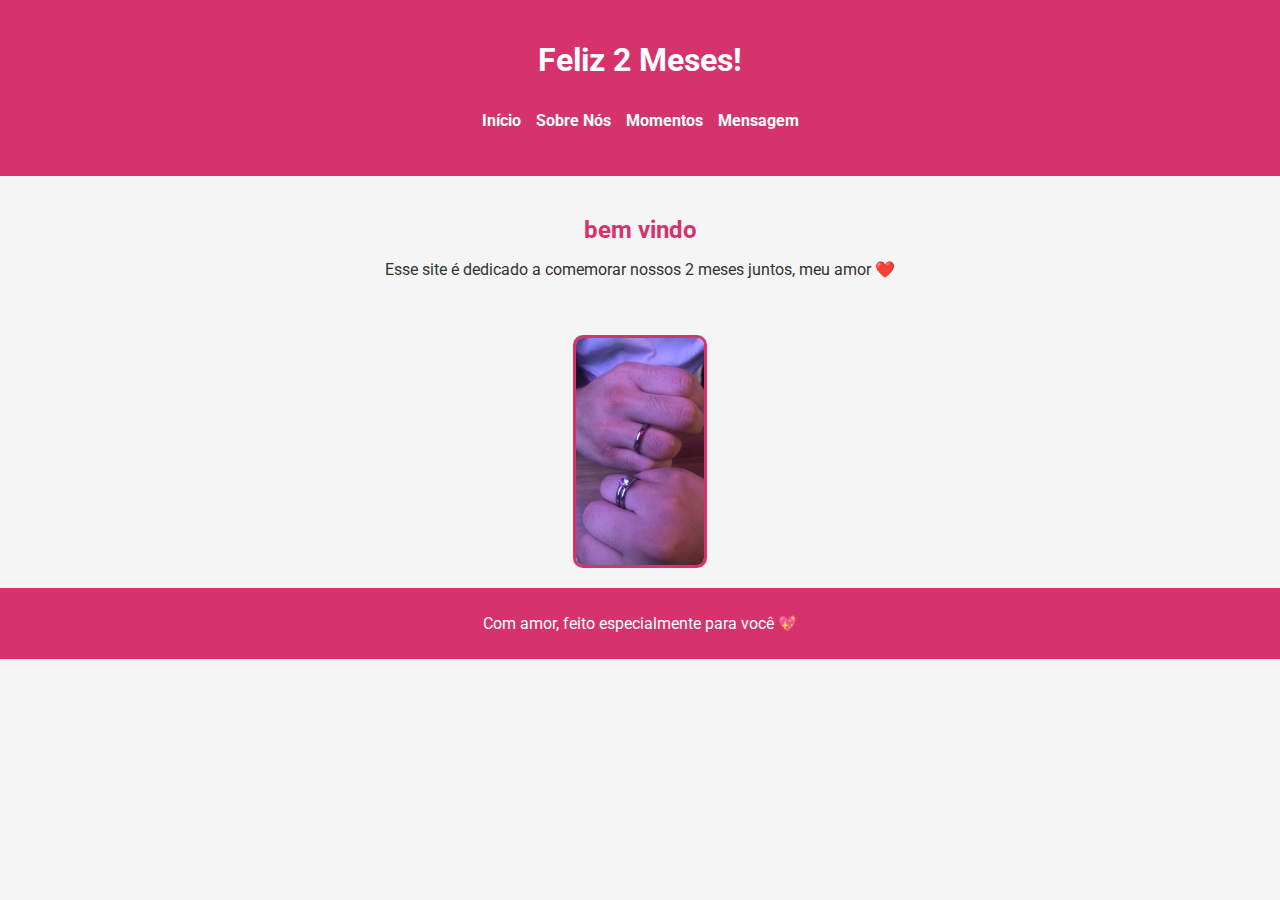
<file: index.html>
<!DOCTYPE html>
<html lang="pt-BR">
<head>
    <link href="https://fonts.googleapis.com/css2?family=Roboto:wght@400;500&display=swap" rel="stylesheet">
    <meta charset="UTF-8">
    <meta name="viewport" content="width=device-width, initial-scale=1.0">
    <title>Feliz 2 Meses!</title>
    <link rel="stylesheet" href="style.css">
</head>
<body>
    <header>
        <h1>Feliz 2 Meses!</h1>
        <nav>
            <ul>
                <li><a href="index.html">Início</a></li>
                <li><a href="sobrenos.html">Sobre Nós</a></li>
                <li><a href="momentos.html">Momentos</a></li>
                <li><a href="mensagem.html">Mensagem</a></li>
            </ul>
        </nav>
    </header>

    <section id="inicio">
        <h2>bem vindo</h2>
        <p>Esse site é dedicado a comemorar nossos 2 meses juntos, meu amor ❤️</p>
    </section>

<img src="img/anelroxo.jpeg" alt="Imagem de comemoração" class="inicio-imagem">

    <footer>
        <p>Com amor, feito especialmente para você 💖</p>
    </footer>
</body>
</html>
</file>
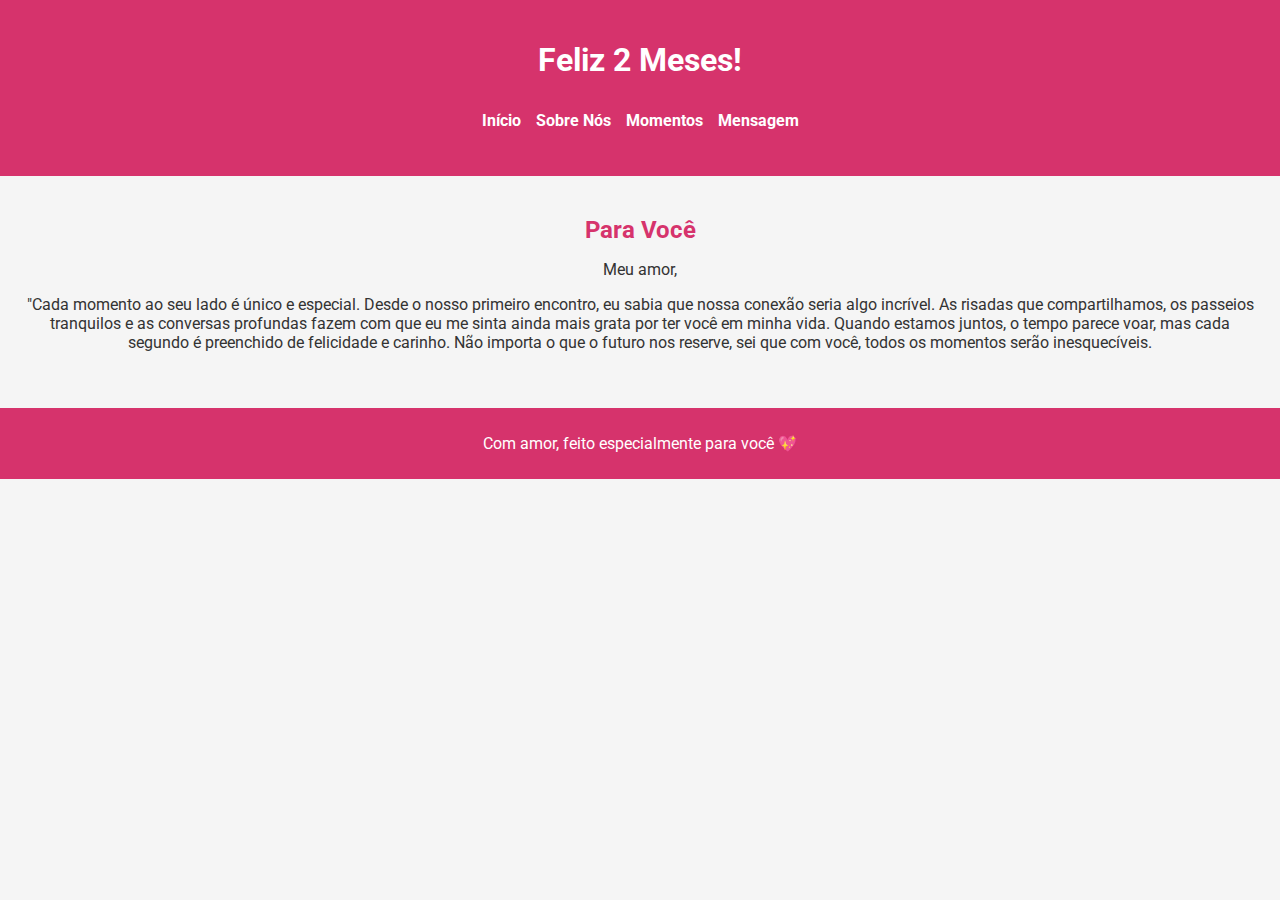
<file: mensagem.html>
<!DOCTYPE html>
<html lang="pt-BR">
<head>
    <link href="https://fonts.googleapis.com/css2?family=Roboto:wght@400;500&display=swap" rel="stylesheet">
    <meta charset="UTF-8">
    <meta name="viewport" content="width=device-width, initial-scale=1.0">
    <title>Feliz 2 Meses!</title>
    <link rel="stylesheet" href="style.css">
</head>
<body>
    <header>
        <h1>Feliz 2 Meses!</h1>
        <nav>
            <ul>
                <li><a href="index.html">Início</a></li>
                <li><a href="sobrenos.html">Sobre Nós</a></li>
                <li><a href="momentos.html">Momentos</a></li>
                <li><a href="mensagem.html">Mensagem</a></li>
            </ul>
        </nav>
    </header>

    <section>
        <h2>Para Você</h2>
        <p>Meu amor,</p>
        <p>"Cada momento ao seu lado é único e especial. Desde o nosso primeiro encontro, 
        eu sabia que nossa conexão seria algo incrível. As risadas que compartilhamos, os passeios tranquilos 
        e as conversas profundas fazem com que eu me sinta ainda mais grata por ter você em minha vida.
         Quando estamos juntos, o tempo parece voar, mas cada segundo é preenchido de felicidade e carinho. 
         Não importa o que o futuro nos reserve, sei que com você, todos os momentos serão inesquecíveis.</p>
    </section>

    <footer>
        <p>Com amor, feito especialmente para você 💖</p>
    </footer>
</body>
</html>
</file>
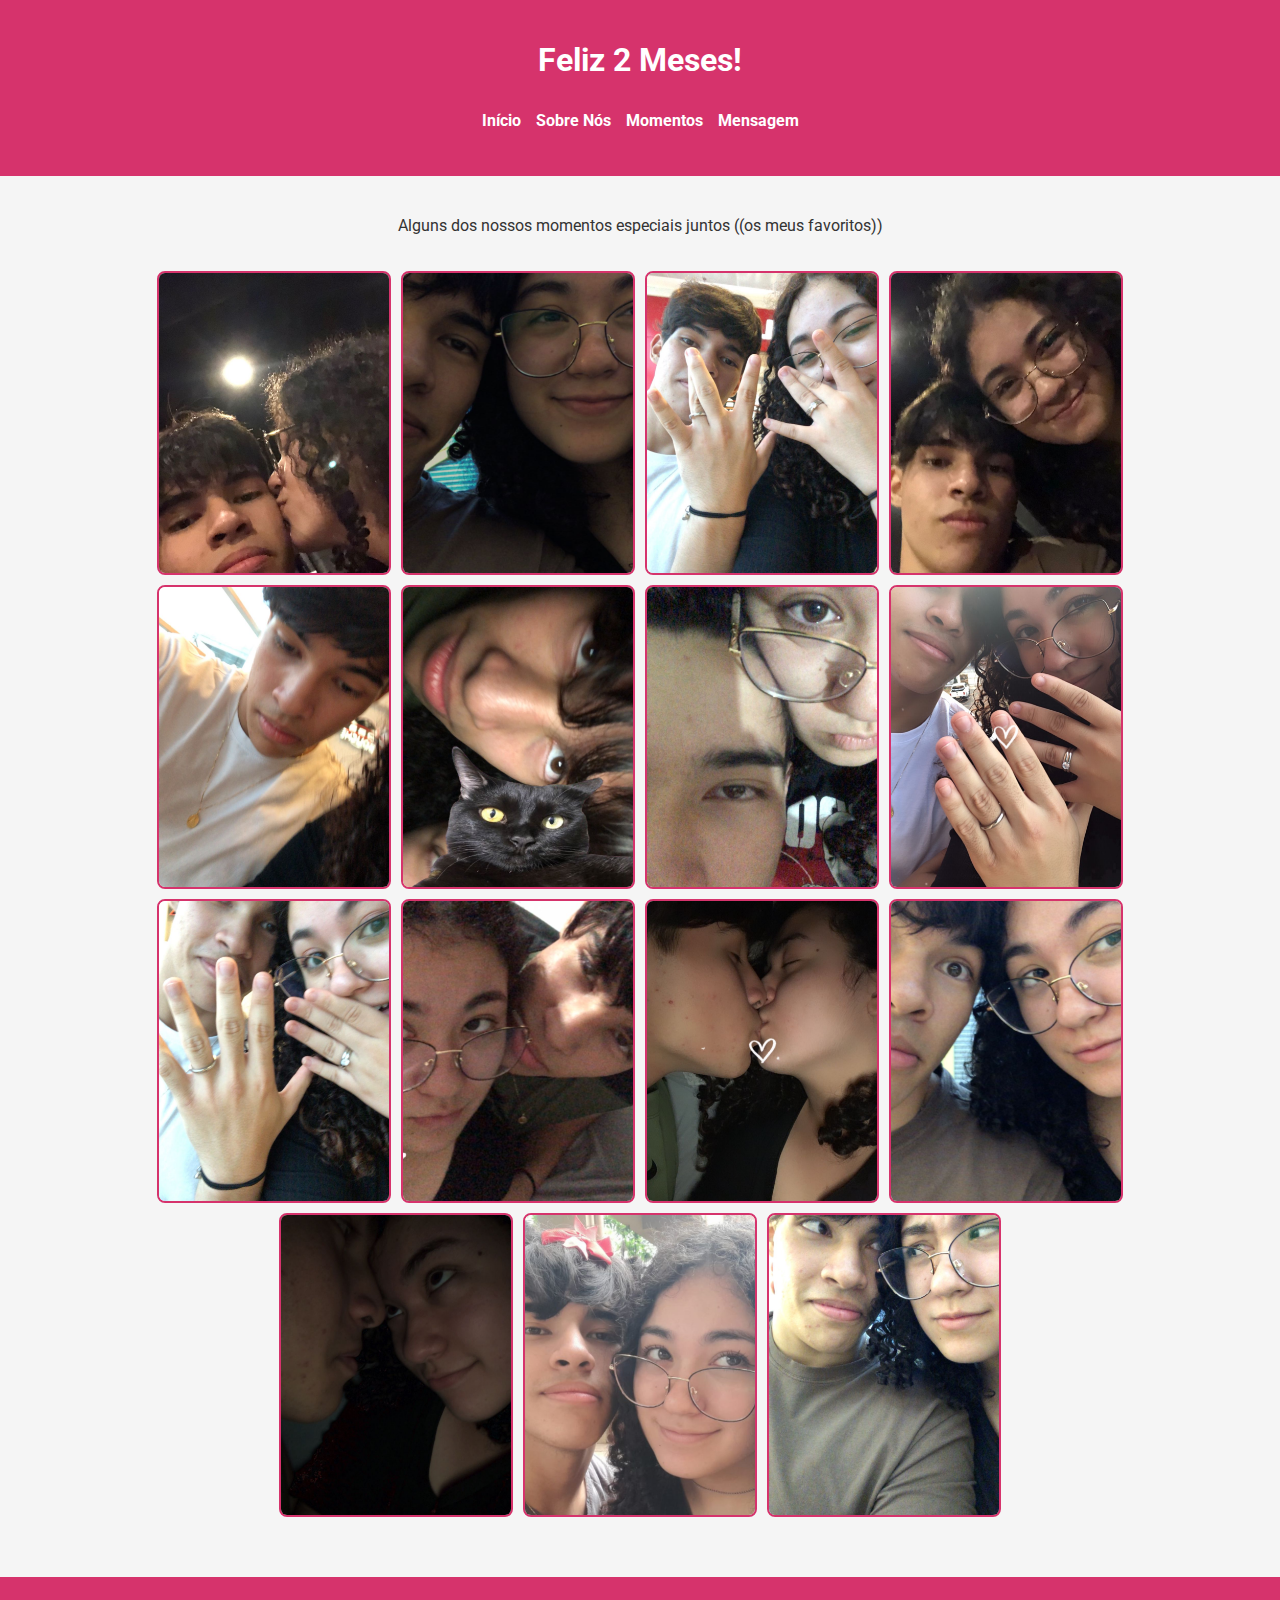
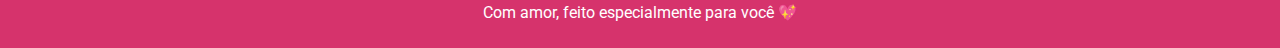
<file: momentos.html>
<!DOCTYPE html>
<html lang="pt-BR">
<head>
    <link href="https://fonts.googleapis.com/css2?family=Roboto:wght@400;500&display=swap" rel="stylesheet">
    <meta charset="UTF-8">
    <meta name="viewport" content="width=device-width, initial-scale=1.0">
    <title>Feliz 2 Meses!</title>
    <link rel="stylesheet" href="style.css">
</head>
<body>
    <header>
        <h1>Feliz 2 Meses!</h1>
        <nav>
            <ul>
                <li><a href="index.html">Início</a></li>
                <li><a href="sobrenos.html">Sobre Nós</a></li>
                <li><a href="momentos.html">Momentos</a></li>
                <li><a href="mensagem.html">Mensagem</a></li>
            </ul>
        </nav>
    </header>

    <section id="momentos" class="hidden">
        <h2></h2>
        <p>Alguns dos nossos momentos especiais juntos ((os meus favoritos))</p>
        <div class="moments-gallery">
            <img src="img/beijobochecha.jpeg" alt="Momento especial 1">

            <img src="img/divas.jpeg" alt="Momento especial 3">
            <img src="img/divosgangstersmostrandoanel.jpeg" alt="Momento especial 4">
            <img src="img/eleeeucinemabiquinho.jpeg" alt="Momento especial 5">
            <img src="img/elefofoolhandoocll.jpeg" alt="Momento especial 6">
            <img src="img/eletodofofo.jpeg" alt="Momento especial 8">
            <img src="img/fotoolhando.jpeg" alt="Momento especial 9">
            <img src="img/fotopremiummostrandoanel.jpeg" alt="Momento especial 10">
            <img src="img/gayinshockedanel.jpeg" alt="Momento especial 11">
            <img src="img/juntos na cama.jpeg" alt="Momento especial 12">
            <img src="img/nossobeijo.jpeg" alt="Momento especial 14">
            <img src="img/olhoarregalado.jpeg" alt="Momento especial 15">
            <img src="img/se encarando.jpeg" alt="Momento especial 16">
            <img src="img/trote.jpeg" alt="Momento especial 17">
            <img src="img/seencarandoshop.jpeg" alt="Momento especial 18">
        </div>
    </section>

    <footer>
        <p>Com amor, feito especialmente para você 💖</p>
    </footer>
</body>
</html>
</file>
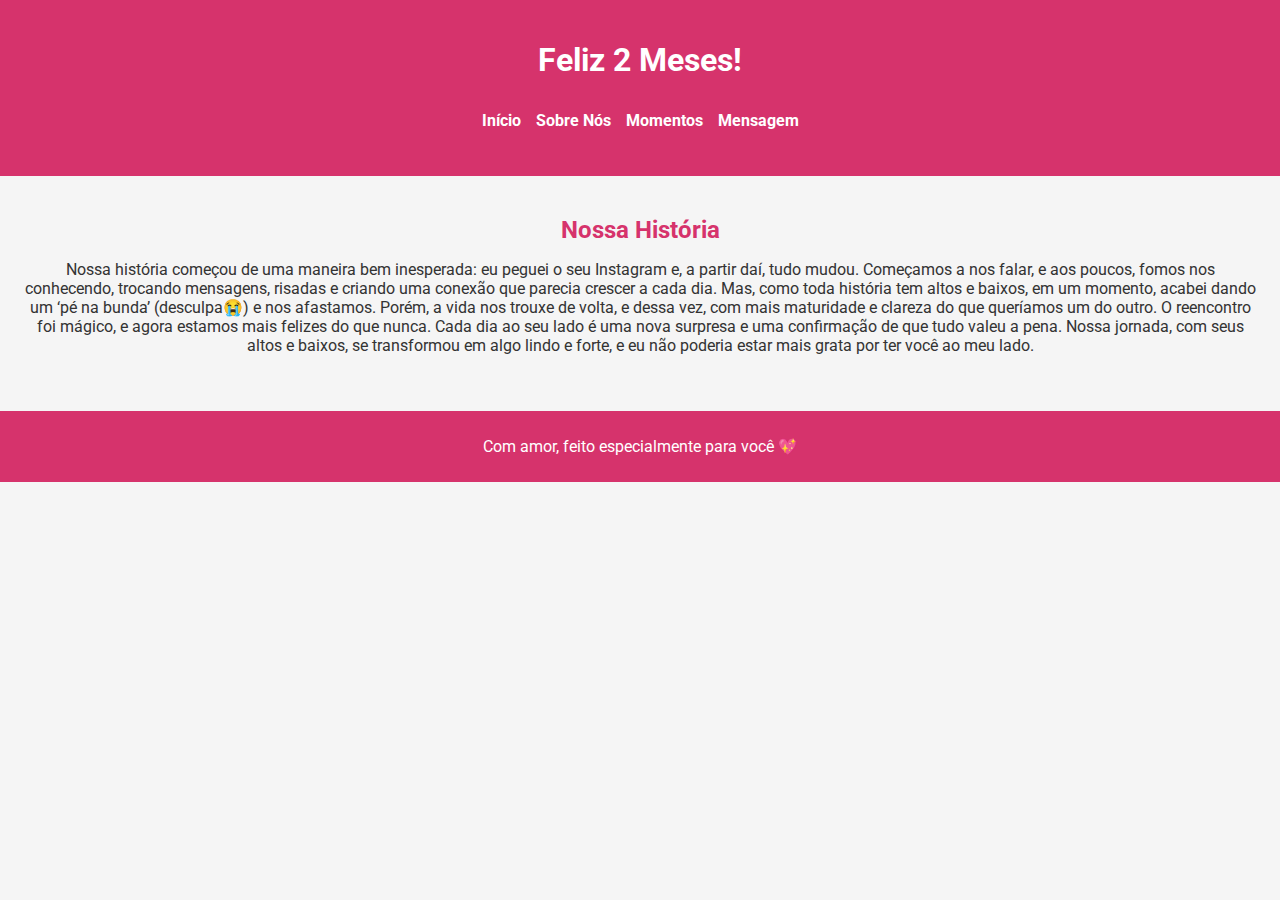
<file: sobrenos.html>
<!DOCTYPE html>
<html lang="pt-BR">
<head>
    <link href="https://fonts.googleapis.com/css2?family=Roboto:wght@400;500&display=swap" rel="stylesheet">
    <meta charset="UTF-8">
    <meta name="viewport" content="width=device-width, initial-scale=1.0">
    <title>Feliz 2 Meses!</title>
    <link rel="stylesheet" href="style.css">
</head>
<body>
    <header>
        <h1>Feliz 2 Meses!</h1>
        <nav>
            <ul>
                <li><a href="index.html">Início</a></li>
                <li><a href="sobrenos.html">Sobre Nós</a></li>
                <li><a href="momentos.html">Momentos</a></li>
                <li><a href="mensagem.html">Mensagem</a></li>
            </ul>
        </nav>
    </header>

    <section>
        <h2>Nossa História</h2>
        <p>Nossa história começou de uma maneira bem inesperada: eu peguei o seu Instagram e, a partir daí, tudo mudou. Começamos a nos falar, e aos poucos, fomos nos conhecendo, trocando mensagens, risadas e criando uma conexão que parecia crescer a cada dia. Mas, como toda história tem altos e baixos, em um momento, acabei dando um ‘pé na bunda’ (desculpa😭) e nos afastamos. Porém, a vida nos trouxe de volta, e dessa vez, com mais maturidade e clareza do que queríamos um do outro. O reencontro foi mágico, e agora estamos mais felizes do que nunca. Cada dia ao seu lado é uma nova surpresa e uma confirmação de que tudo valeu a pena. Nossa jornada, com seus altos e baixos, se transformou em algo lindo e forte, e eu não poderia estar mais grata por ter você ao meu lado.</p>
    </section>

    <footer>
        <p>Com amor, feito especialmente para você 💖</p>
    </footer>
</body>
</html>
</file>
<file: style.css>
** {
    margin: 0;
    padding: 0;
    box-sizing: border-box;
}

body {
    font-family: Arial, sans-serif;
    background-color: #ffe6f2; 
    color: #333;
}

header {
    background-color: #d6336c; 
    color: white;
    padding: 20px;
    text-align: center;
}

nav ul {
    list-style: none;
    display: flex;
    justify-content: center;
    gap: 15px;
    padding: 10px;
}

nav a {
    color: white;
    text-decoration: none;
    font-weight: bold;
}

nav a:hover {
    color: #ffe6f2;
}

section {
    padding: 20px;
    text-align: center;

}


h2 {
    color: #d6336c;
    margin-bottom: 10px;
}



footer {
    background-color: #d6336c;
    color: white;
    padding: 10px;
    text-align: center;
    margin-top: 20px;
}
.inicio-imagem {
    width: 10%;
    max-width: 200px;
    height: auto;
    display: block;
    margin: 20px auto;
    border-radius: 10px;
    border: 3px solid #d6336c;
}

.moments-gallery {
    display: flex;
    flex-wrap: wrap; 
    gap: 10px; 
    justify-content: center; 
    padding: 20px;
} 
.moments-gallery img {
    width: 230px; 
    height: 300px; 
    object-fit: cover; 
    border-radius: 8px; 
    border: 2px solid #d6336c; 
    transition: transform 0.3s;
}


.moments-gallery img:hover {
    transform: scale(1.05); 
}



body {
    font-family: 'Roboto', sans-serif;
    margin: 0;
    padding: 0;
    background-color: #f5f5f5;
}


#mensagem {
    background-color: #fff;
    padding: 60px;
    border-radius: 8px;
    margin: 20px auto;
    max-width: 600px;
    box-shadow: 0 4px 8px rgba(0, 0, 0, 0.1);
    text-align: center;
}


.mensagem-texto {
    font-size: 200px;  
    font-family: 'Roboto', sans-serif; 
    color: #d6336c;  
    text-align: center; 
    line-height: 1.5;  
    margin: 20px 0;  
}
</file>
